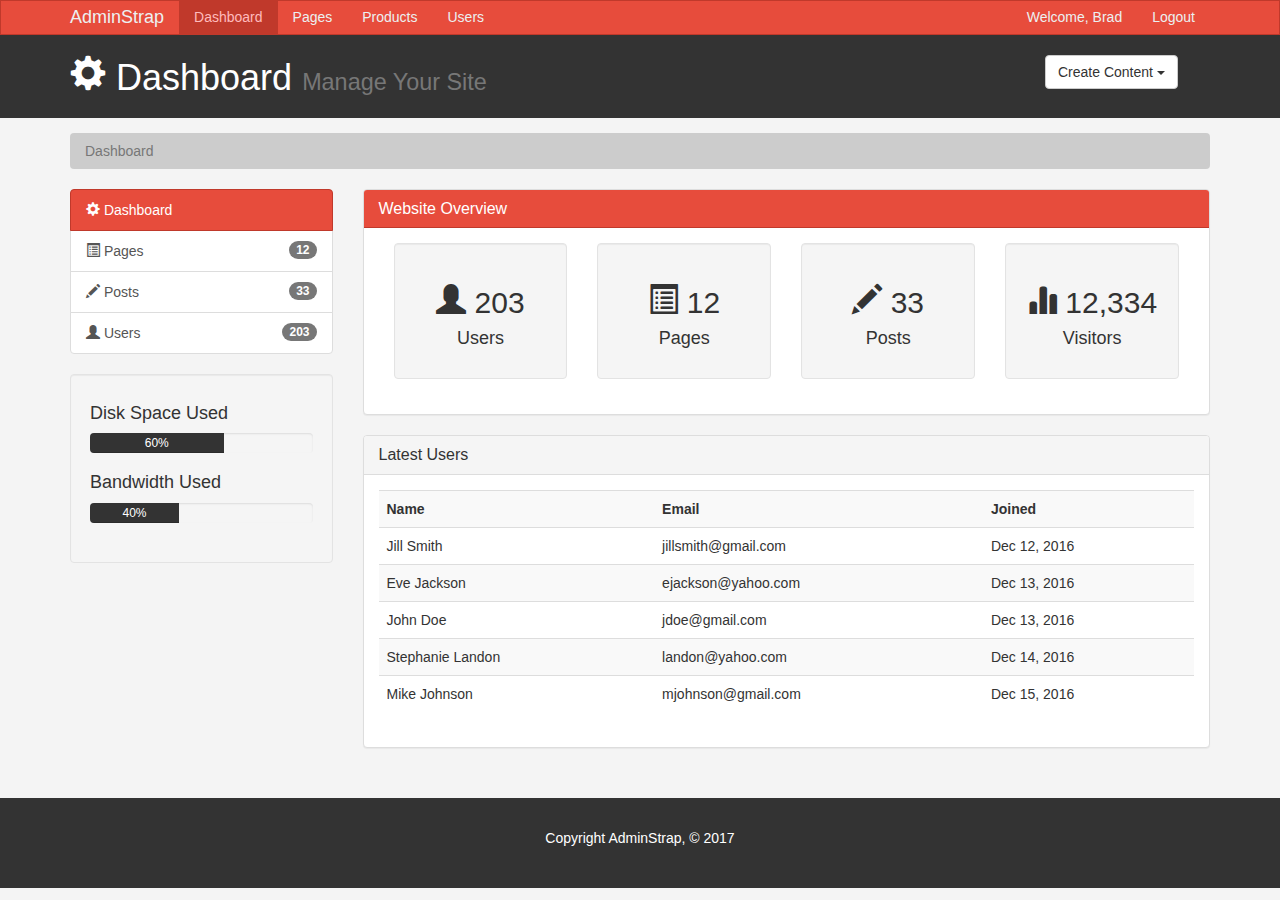
<file: webproject_Droobi_hamzeh/AlshamalLands_Ahmad_hamzeh/the_End/AlshamalLands/Admin/index.html>
<!DOCTYPE html>
<html lang="en">
  <head>
    <meta charset="utf-8">
    <meta http-equiv="X-UA-Compatible" content="IE=edge">
    <meta name="viewport" content="width=device-width, initial-scale=1">
    <title>Admin Area | Dashboard</title>
    <!-- Bootstrap core CSS -->
    <link href="css/bootstrap.min.css" rel="stylesheet">
    <link href="css/style.css" rel="stylesheet">
    <script src="http://cdn.ckeditor.com/4.6.1/standard/ckeditor.js"></script>
  </head>
  <body>

    <nav class="navbar navbar-default">
      <div class="container">
        <div class="navbar-header">
          <button type="button" class="navbar-toggle collapsed" data-toggle="collapse" data-target="#navbar" aria-expanded="false" aria-controls="navbar">
            <span class="sr-only">Toggle navigation</span>
            <span class="icon-bar"></span>
            <span class="icon-bar"></span>
            <span class="icon-bar"></span>
          </button>
          <a class="navbar-brand" href="#">AdminStrap</a>
        </div>
        <div id="navbar" class="collapse navbar-collapse">
          <ul class="nav navbar-nav">
            <li class="active"><a href="index.html">Dashboard</a></li>
            <li><a href="pages.php">Pages</a></li>
            <li><a href="posts.php">Products</a></li>
            <li><a href="users.php">Users</a></li>
          </ul>
          <ul class="nav navbar-nav navbar-right">
            <li><a href="#">Welcome, Brad</a></li>
            <li><a href="login.html">Logout</a></li>
          </ul>
        </div><!--/.nav-collapse -->
      </div>
    </nav>

    <header id="header">
      <div class="container">
        <div class="row">
          <div class="col-md-10">
            <h1><span class="glyphicon glyphicon-cog" aria-hidden="true"></span> Dashboard <small>Manage Your Site</small></h1>
          </div>
          <div class="col-md-2">
            <div class="dropdown create">
              <button class="btn btn-default dropdown-toggle" type="button" id="dropdownMenu1" data-toggle="dropdown" aria-haspopup="true" aria-expanded="true">
                Create Content
                <span class="caret"></span>
              </button>
              <ul class="dropdown-menu" aria-labelledby="dropdownMenu1">
                <li><a type="button" data-toggle="modal" data-target="#addPage">Add Page</a></li>
                <li><a href="#">Add Post</a></li>
                <li><a href="#">Add User</a></li>
              </ul>
            </div>
          </div>
        </div>
      </div>
    </header>

    <section id="breadcrumb">
      <div class="container">
        <ol class="breadcrumb">
          <li class="active">Dashboard</li>
        </ol>
      </div>
    </section>

    <section id="main">
      <div class="container">
        <div class="row">
          <div class="col-md-3">
            <div class="list-group">
              <a href="index.html" class="list-group-item active main-color-bg">
                <span class="glyphicon glyphicon-cog" aria-hidden="true"></span> Dashboard
              </a>
              <a href="pages.php" class="list-group-item"><span class="glyphicon glyphicon-list-alt" aria-hidden="true"></span> Pages <span class="badge">12</span></a>
              <a href="posts.php" class="list-group-item"><span class="glyphicon glyphicon-pencil" aria-hidden="true"></span> Posts <span class="badge">33</span></a>
              <a href="users.php" class="list-group-item"><span class="glyphicon glyphicon-user" aria-hidden="true"></span> Users <span class="badge">203</span></a>
            </div>

            <div class="well">
              <h4>Disk Space Used</h4>
              <div class="progress">
                  <div class="progress-bar" role="progressbar" aria-valuenow="60" aria-valuemin="0" aria-valuemax="100" style="width: 60%;">
                      60%
              </div>
            </div>
            <h4>Bandwidth Used </h4>
            <div class="progress">
                <div class="progress-bar" role="progressbar" aria-valuenow="40" aria-valuemin="0" aria-valuemax="100" style="width: 40%;">
                    40%
            </div>
          </div>
            </div>
          </div>
          <div class="col-md-9">
            <!-- Website Overview -->
            <div class="panel panel-default">
              <div class="panel-heading main-color-bg">
                <h3 class="panel-title">Website Overview</h3>
              </div>
              <div class="panel-body">
                <div class="col-md-3">
                  <div class="well dash-box">
                    <h2><span class="glyphicon glyphicon-user" aria-hidden="true"></span> 203</h2>
                    <h4>Users</h4>
                  </div>
                </div>
                <div class="col-md-3">
                  <div class="well dash-box">
                    <h2><span class="glyphicon glyphicon-list-alt" aria-hidden="true"></span> 12</h2>
                    <h4>Pages</h4>
                  </div>
                </div>
                <div class="col-md-3">
                  <div class="well dash-box">
                    <h2><span class="glyphicon glyphicon-pencil" aria-hidden="true"></span> 33</h2>
                    <h4>Posts</h4>
                  </div>
                </div>
                <div class="col-md-3">
                  <div class="well dash-box">
                    <h2><span class="glyphicon glyphicon-stats" aria-hidden="true"></span> 12,334</h2>
                    <h4>Visitors</h4>
                  </div>
                </div>
              </div>
              </div>

              <!-- Latest Users -->
              <div class="panel panel-default">
                <div class="panel-heading">
                  <h3 class="panel-title">Latest Users</h3>
                </div>
                <div class="panel-body">
                  <table class="table table-striped table-hover">
                      <tr>
                        <th>Name</th>
                        <th>Email</th>
                        <th>Joined</th>
                      </tr>
                      <tr>
                        <td>Jill Smith</td>
                        <td>jillsmith@gmail.com</td>
                        <td>Dec 12, 2016</td>
                      </tr>
                      <tr>
                        <td>Eve Jackson</td>
                        <td>ejackson@yahoo.com</td>
                        <td>Dec 13, 2016</td>
                      </tr>
                      <tr>
                        <td>John Doe</td>
                        <td>jdoe@gmail.com</td>
                        <td>Dec 13, 2016</td>
                      </tr>
                      <tr>
                        <td>Stephanie Landon</td>
                        <td>landon@yahoo.com</td>
                        <td>Dec 14, 2016</td>
                      </tr>
                      <tr>
                        <td>Mike Johnson</td>
                        <td>mjohnson@gmail.com</td>
                        <td>Dec 15, 2016</td>
                      </tr>
                    </table>
                </div>
              </div>
          </div>
        </div>
      </div>
    </section>

    <footer id="footer">
      <p>Copyright AdminStrap, &copy; 2017</p>
    </footer>

    <!-- Modals -->

    <!-- Add Page -->
    <div class="modal fade" id="addPage" tabindex="-1" role="dialog" aria-labelledby="myModalLabel">
  <div class="modal-dialog" role="document">
    <div class="modal-content">
      <form>
      <div class="modal-header">
        <button type="button" class="close" data-dismiss="modal" aria-label="Close"><span aria-hidden="true">&times;</span></button>
        <h4 class="modal-title" id="myModalLabel">Add Page</h4>
      </div>
      <div class="modal-body">
        <div class="form-group">
          <label>Page Title</label>
          <input type="text" class="form-control" placeholder="Page Title">
        </div>
        <div class="form-group">
          <label>Page Body</label>
          <textarea name="editor1" class="form-control" placeholder="Page Body"></textarea>
        </div>
        <div class="checkbox">
          <label>
            <input type="checkbox"> Published
          </label>
        </div>
        <div class="form-group">
          <label>Meta Tags</label>
          <input type="text" class="form-control" placeholder="Add Some Tags...">
        </div>
        <div class="form-group">
          <label>Meta Description</label>
          <input type="text" class="form-control" placeholder="Add Meta Description...">
        </div>
      </div>
      <div class="modal-footer">
        <button type="button" class="btn btn-default" data-dismiss="modal">Close</button>
        <button type="submit" class="btn btn-primary">Save changes</button>
      </div>
    </form>
    </div>
  </div>
</div>

  <script>
     CKEDITOR.replace( 'editor1' );
 </script>

    <!-- Bootstrap core JavaScript
    ================================================== -->
    <!-- Placed at the end of the document so the pages load faster -->
    <script src="https://ajax.googleapis.com/ajax/libs/jquery/1.12.4/jquery.min.js"></script>
    <script src="js/bootstrap.min.js"></script>
  </body>
</html>
</file>
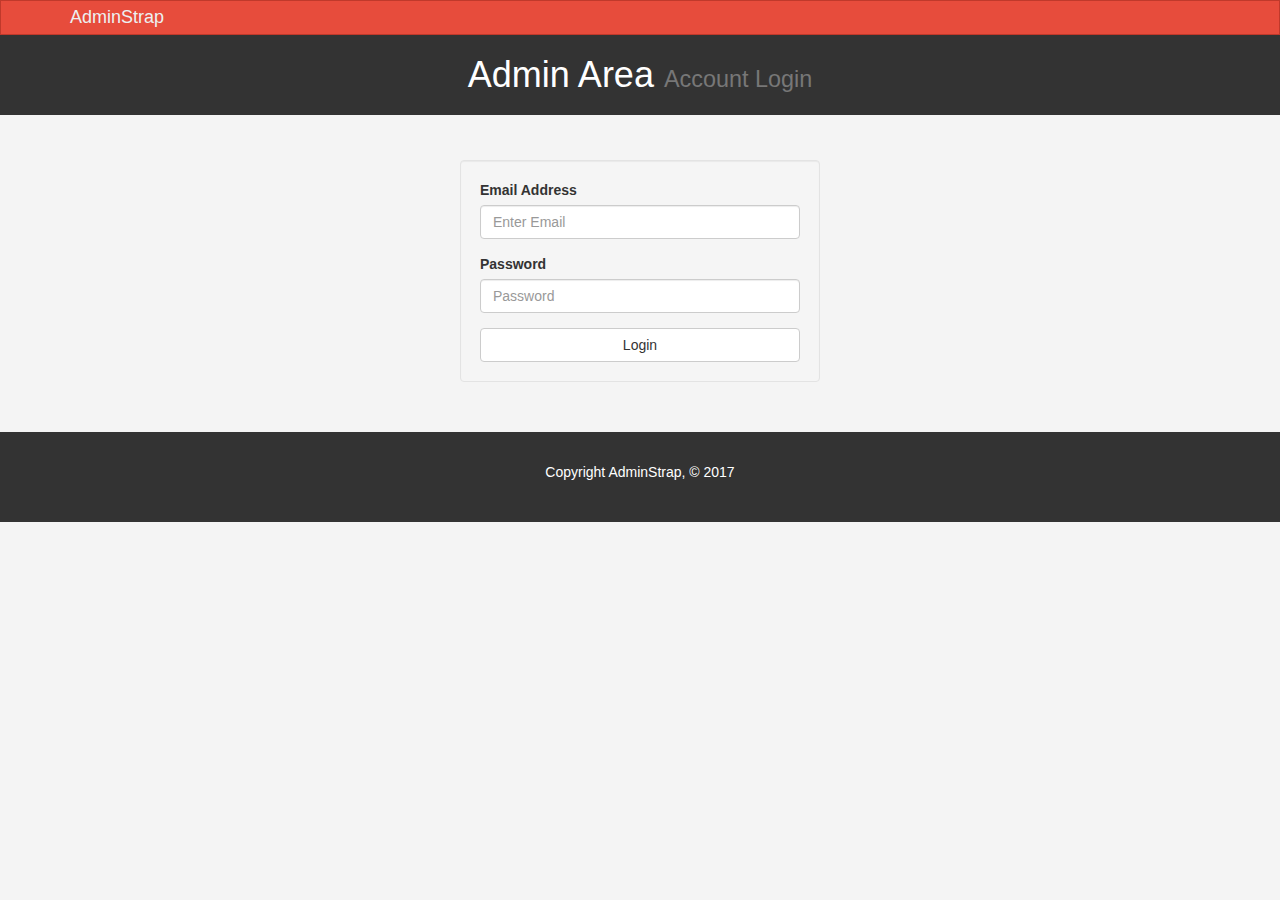
<file: webproject_Droobi_hamzeh/AlshamalLands_Ahmad_hamzeh/the_End/AlshamalLands/Admin/login.html>
<!DOCTYPE html>
<html lang="en">
  <head>
    <meta charset="utf-8">
    <meta http-equiv="X-UA-Compatible" content="IE=edge">
    <meta name="viewport" content="width=device-width, initial-scale=1">
    <title>Admin Area | Account Login</title>
    <!-- Bootstrap core CSS -->
    <link href="css/bootstrap.min.css" rel="stylesheet">
    <link href="css/style.css" rel="stylesheet">
    <script src="http://cdn.ckeditor.com/4.6.1/standard/ckeditor.js"></script>
  </head>
  <body>

    <nav class="navbar navbar-default">
      <div class="container">
        <div class="navbar-header">
          <button type="button" class="navbar-toggle collapsed" data-toggle="collapse" data-target="#navbar" aria-expanded="false" aria-controls="navbar">
            <span class="sr-only">Toggle navigation</span>
            <span class="icon-bar"></span>
            <span class="icon-bar"></span>
            <span class="icon-bar"></span>
          </button>
          <a class="navbar-brand" href="#">AdminStrap</a>
        </div>
        <div id="navbar" class="collapse navbar-collapse">

        </div><!--/.nav-collapse -->
      </div>
    </nav>

    <header id="header">
      <div class="container">
        <div class="row">
          <div class="col-md-12">
            <h1 class="text-center"> Admin Area <small>Account Login</small></h1>
          </div>
        </div>
      </div>
    </header>

    <section id="main">
      <div class="container">
        <div class="row">
          <div class="col-md-4 col-md-offset-4">
            <form id="login" action="index.html" class="well">
                  <div class="form-group">
                    <label>Email Address</label>
                    <input type="text" class="form-control" placeholder="Enter Email">
                  </div>
                  <div class="form-group">
                    <label>Password</label>
                    <input type="password" class="form-control" placeholder="Password">
                  </div>
                  <button type="submit" class="btn btn-default btn-block">Login</button>
              </form>
          </div>
        </div>
      </div>
    </section>

    <footer id="footer">
      <p>Copyright AdminStrap, &copy; 2017</p>
    </footer>

  <script>
     CKEDITOR.replace( 'editor1' );
 </script>

    <!-- Bootstrap core JavaScript
    ================================================== -->
    <!-- Placed at the end of the document so the pages load faster -->
    <script src="https://ajax.googleapis.com/ajax/libs/jquery/1.12.4/jquery.min.js"></script>
    <script src="js/bootstrap.min.js"></script>
  </body>
</html>
</file>
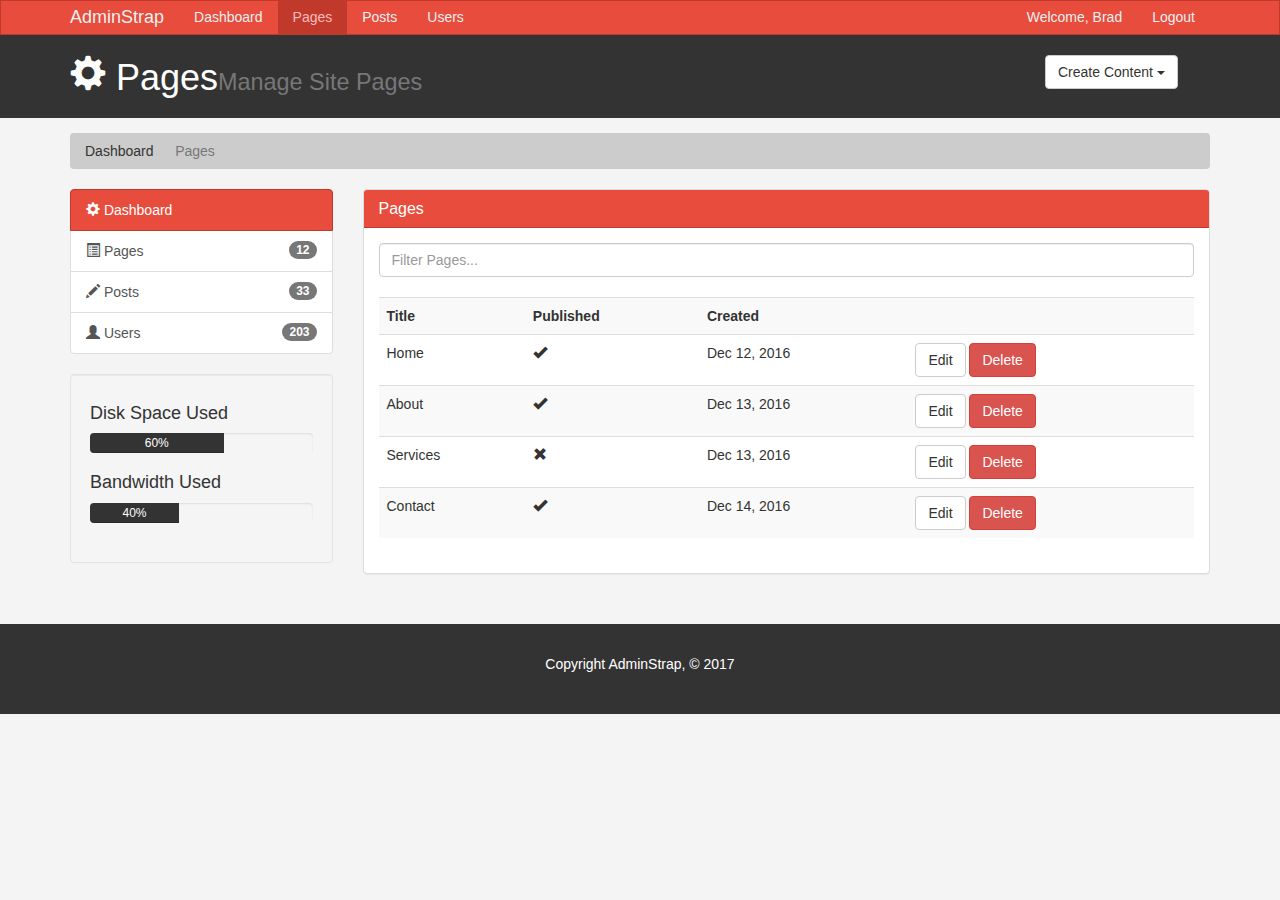
<file: webproject_Droobi_hamzeh/AlshamalLands_Ahmad_hamzeh/the_End/AlshamalLands/Admin/pages.html>
<!DOCTYPE html>
<html lang="en">
  <head>
    <meta charset="utf-8">
    <meta http-equiv="X-UA-Compatible" content="IE=edge">
    <meta name="viewport" content="width=device-width, initial-scale=1">
    <title>Admin Area | Pages</title>
    <!-- Bootstrap core CSS -->
    <link href="css/bootstrap.min.css" rel="stylesheet">
    <link href="css/style.css" rel="stylesheet">
    <script src="http://cdn.ckeditor.com/4.6.1/standard/ckeditor.js"></script>
  </head>
  <body>

    <nav class="navbar navbar-default">
      <div class="container">
        <div class="navbar-header">
          <button type="button" class="navbar-toggle collapsed" data-toggle="collapse" data-target="#navbar" aria-expanded="false" aria-controls="navbar">
            <span class="sr-only">Toggle navigation</span>
            <span class="icon-bar"></span>
            <span class="icon-bar"></span>
            <span class="icon-bar"></span>
          </button>
          <a class="navbar-brand" href="#">AdminStrap</a>
        </div>
        <div id="navbar" class="collapse navbar-collapse">
          <ul class="nav navbar-nav">
            <li><a href="index.html">Dashboard</a></li>
            <li class="active"><a href="pages.html">Pages</a></li>
            <li><a href="posts.php">Posts</a></li>
            <li><a href="users.php">Users</a></li>
          </ul>
          <ul class="nav navbar-nav navbar-right">
            <li><a href="#">Welcome, Brad</a></li>
            <li><a href="login.html">Logout</a></li>
          </ul>
        </div><!--/.nav-collapse -->
      </div>
    </nav>

    <header id="header">
      <div class="container">
        <div class="row">
          <div class="col-md-10">
            <h1><span class="glyphicon glyphicon-cog" aria-hidden="true"></span> Pages<small>Manage Site Pages</small></h1>
          </div>
          <div class="col-md-2">
            <div class="dropdown create">
              <button class="btn btn-default dropdown-toggle" type="button" id="dropdownMenu1" data-toggle="dropdown" aria-haspopup="true" aria-expanded="true">
                Create Content
                <span class="caret"></span>
              </button>
              <ul class="dropdown-menu" aria-labelledby="dropdownMenu1">
                <li><a type="button" data-toggle="modal" data-target="#addPage">Add Page</a></li>
                <li><a href="#">Add Post</a></li>
                <li><a href="#">Add User</a></li>
              </ul>
            </div>
          </div>
        </div>
      </div>
    </header>

    <section id="breadcrumb">
      <div class="container">
        <ol class="breadcrumb">
          <li><a href="index.html">Dashboard</a></li>
          <li class="active">Pages</li>
        </ol>
      </div>
    </section>

    <section id="main">
      <div class="container">
        <div class="row">
          <div class="col-md-3">
            <div class="list-group">
              <a href="index.html" class="list-group-item active main-color-bg">
                <span class="glyphicon glyphicon-cog" aria-hidden="true"></span> Dashboard
              </a>
              <a href="pages.html" class="list-group-item"><span class="glyphicon glyphicon-list-alt" aria-hidden="true"></span> Pages <span class="badge">12</span></a>
              <a href="posts.php" class="list-group-item"><span class="glyphicon glyphicon-pencil" aria-hidden="true"></span> Posts <span class="badge">33</span></a>
              <a href="users.php" class="list-group-item"><span class="glyphicon glyphicon-user" aria-hidden="true"></span> Users <span class="badge">203</span></a>
            </div>

            <div class="well">
              <h4>Disk Space Used</h4>
              <div class="progress">
                  <div class="progress-bar" role="progressbar" aria-valuenow="60" aria-valuemin="0" aria-valuemax="100" style="width: 60%;">
                      60%
              </div>
            </div>
            <h4>Bandwidth Used </h4>
            <div class="progress">
                <div class="progress-bar" role="progressbar" aria-valuenow="40" aria-valuemin="0" aria-valuemax="100" style="width: 40%;">
                    40%
            </div>
          </div>
            </div>
          </div>
          <div class="col-md-9">
            <!-- Website Overview -->
            <div class="panel panel-default">
              <div class="panel-heading main-color-bg">
                <h3 class="panel-title">Pages</h3>
              </div>
              <div class="panel-body">
                <div class="row">
                      <div class="col-md-12">
                          <input class="form-control" type="text" placeholder="Filter Pages...">
                      </div>
                </div>
                <br>
                <table class="table table-striped table-hover">
                      <tr>
                        <th>Title</th>
                        <th>Published</th>
                        <th>Created</th>
                        <th></th>
                      </tr>
                      <tr>
                        <td>Home</td>
                        <td><span class="glyphicon glyphicon-ok" aria-hidden="true"></span></td>
                        <td>Dec 12, 2016</td>
                        <td><a class="btn btn-default" href="edit.php">Edit</a> <a class="btn btn-danger" href="#">Delete</a></td>
                      </tr>
                      <tr>
                        <td>About</td>
                        <td><span class="glyphicon glyphicon-ok" aria-hidden="true"></span></td>
                        <td>Dec 13, 2016</td>
                        <td><a class="btn btn-default" href="edit.php">Edit</a> <a class="btn btn-danger" href="#">Delete</a></td>
                      </tr>
                      <tr>
                        <td>Services</td>
                        <td><span class="glyphicon glyphicon-remove" aria-hidden="true"></span></td>
                        <td>Dec 13, 2016</td>
                        <td><a class="btn btn-default" href="edit.php">Edit</a> <a class="btn btn-danger" href="#">Delete</a></td>
                      </tr>
                      <tr>
                        <td>Contact</td>
                        <td><span class="glyphicon glyphicon-ok" aria-hidden="true"></span></td>
                        <td>Dec 14, 2016</td>
                        <td><a class="btn btn-default" href="edit.php">Edit</a> <a class="btn btn-danger" href="#">Delete</a></td>
                      </tr>
                    </table>
              </div>
              </div>

          </div>
        </div>
      </div>
    </section>

    <footer id="footer">
      <p>Copyright AdminStrap, &copy; 2017</p>
    </footer>

    <!-- Modals -->

    <!-- Add Page -->
    <div class="modal fade" id="addPage" tabindex="-1" role="dialog" aria-labelledby="myModalLabel">
  <div class="modal-dialog" role="document">
    <div class="modal-content">
      <form>
      <div class="modal-header">
        <button type="button" class="close" data-dismiss="modal" aria-label="Close"><span aria-hidden="true">&times;</span></button>
        <h4 class="modal-title" id="myModalLabel">Add Page</h4>
      </div>
      <div class="modal-body">
        <div class="form-group">
          <label>Page Title</label>
          <input type="text" class="form-control" placeholder="Page Title">
        </div>
        <div class="form-group">
          <label>Page Body</label>
          <textarea name="editor1" class="form-control" placeholder="Page Body"></textarea>
        </div>
        <div class="checkbox">
          <label>
            <input type="checkbox"> Published
          </label>
        </div>
        <div class="form-group">
          <label>Meta Tags</label>
          <input type="text" class="form-control" placeholder="Add Some Tags...">
        </div>
        <div class="form-group">
          <label>Meta Description</label>
          <input type="text" class="form-control" placeholder="Add Meta Description...">
        </div>
      </div>
      <div class="modal-footer">
        <button type="button" class="btn btn-default" data-dismiss="modal">Close</button>
        <button type="submit" class="btn btn-primary">Save changes</button>
      </div>
    </form>
    </div>
  </div>
</div>

  <script>
     CKEDITOR.replace( 'editor1' );
 </script>

    <!-- Bootstrap core JavaScript
    ================================================== -->
    <!-- Placed at the end of the document so the pages load faster -->
    <script src="https://ajax.googleapis.com/ajax/libs/jquery/1.12.4/jquery.min.js"></script>
    <script src="js/bootstrap.min.js"></script>
  </body>
</html>
</file>
<file: webproject_Droobi_hamzeh/AlshamalLands_Ahmad_hamzeh/the_End/AlshamalLands/Admin/css/style.css>
body{
  background:#f4f4f4;
}

/* Navbar */
.navbar{
  min-height: 33px !important;
  margin-bottom:0;
  border-radius:0;
}

.navbar-nav > li > a, .navbar-brand{
  padding-top:6px !important;
  padding-bottom:0 !important;
  height: 33px;
}

.navbar-default {
  background-color: #e74c3c;
  border-color: #c0392b;
}
.navbar-default .navbar-brand {
  color: #ecf0f1;
}
.navbar-default .navbar-brand:hover,
.navbar-default .navbar-brand:focus {
  color: #ffbbbc;
}
.navbar-default .navbar-text {
  color: #ecf0f1;
}
.navbar-default .navbar-nav > li > a {
  color: #ecf0f1;
}
.navbar-default .navbar-nav > li > a:hover,
.navbar-default .navbar-nav > li > a:focus {
  color: #ffbbbc;
}
.navbar-default .navbar-nav > .active > a,
.navbar-default .navbar-nav > .active > a:hover,
.navbar-default .navbar-nav > .active > a:focus {
  color: #ffbbbc;
  background-color: #c0392b;
}
.navbar-default .navbar-nav > .open > a,
.navbar-default .navbar-nav > .open > a:hover,
.navbar-default .navbar-nav > .open > a:focus {
  color: #ffbbbc;
  background-color: #c0392b;
}
.navbar-default .navbar-toggle {
  border-color: #c0392b;
}
.navbar-default .navbar-toggle:hover,
.navbar-default .navbar-toggle:focus {
  background-color: #c0392b;
}
.navbar-default .navbar-toggle .icon-bar {
  background-color: #ecf0f1;
}
.navbar-default .navbar-collapse,
.navbar-default .navbar-form {
  border-color: #ecf0f1;
}
.navbar-default .navbar-link {
  color: #ecf0f1;
}
.navbar-default .navbar-link:hover {
  color: #ffbbbc;
}

/* Custom */
.main-color-bg{
  background-color: #e74c3c !important;
  border-color: #c0392b !important;
  color:#ffffff !important;
}

/* Header */
#header{
  background:#333333;
  color:#ffffff;
  padding-bottom: 10px;
  margin-bottom: 15px;
}

#header .create{
  padding-top: 20px;
}

/* Breadcrumb */
.breadcrumb{
  background:#cccccc;
  color:#333333;
}

.breadcrumb a{
  color:#333333;
}

/* Progress Bars */
.progress-bar{
  background:#333333;
  color:#ffffff;
}

.dash-box{
  text-align:center;
}
#tab{
  width: 40%;!important;
}
#login{
  margin-top:30px;
}

/* Footer */
#footer{
  background:#333333;
  color:#ffffff;
  text-align:center;
  padding:30px;
  margin-top:30px;
}



@media (max-width: 767px) {
  .navbar-default .navbar-nav .open .dropdown-menu > li > a {
    color: #ecf0f1;
  }
  .navbar-default .navbar-nav .open .dropdown-menu > li > a:hover,
  .navbar-default .navbar-nav .open .dropdown-menu > li > a:focus {
    color: #ffbbbc;
  }
  .navbar-default .navbar-nav .open .dropdown-menu > .active > a,
  .navbar-default .navbar-nav .open .dropdown-menu > .active > a:hover,
  .navbar-default .navbar-nav .open .dropdown-menu > .active > a:focus {
    color: #ffbbbc;
    background-color: #c0392b;
  }
}
</file>
